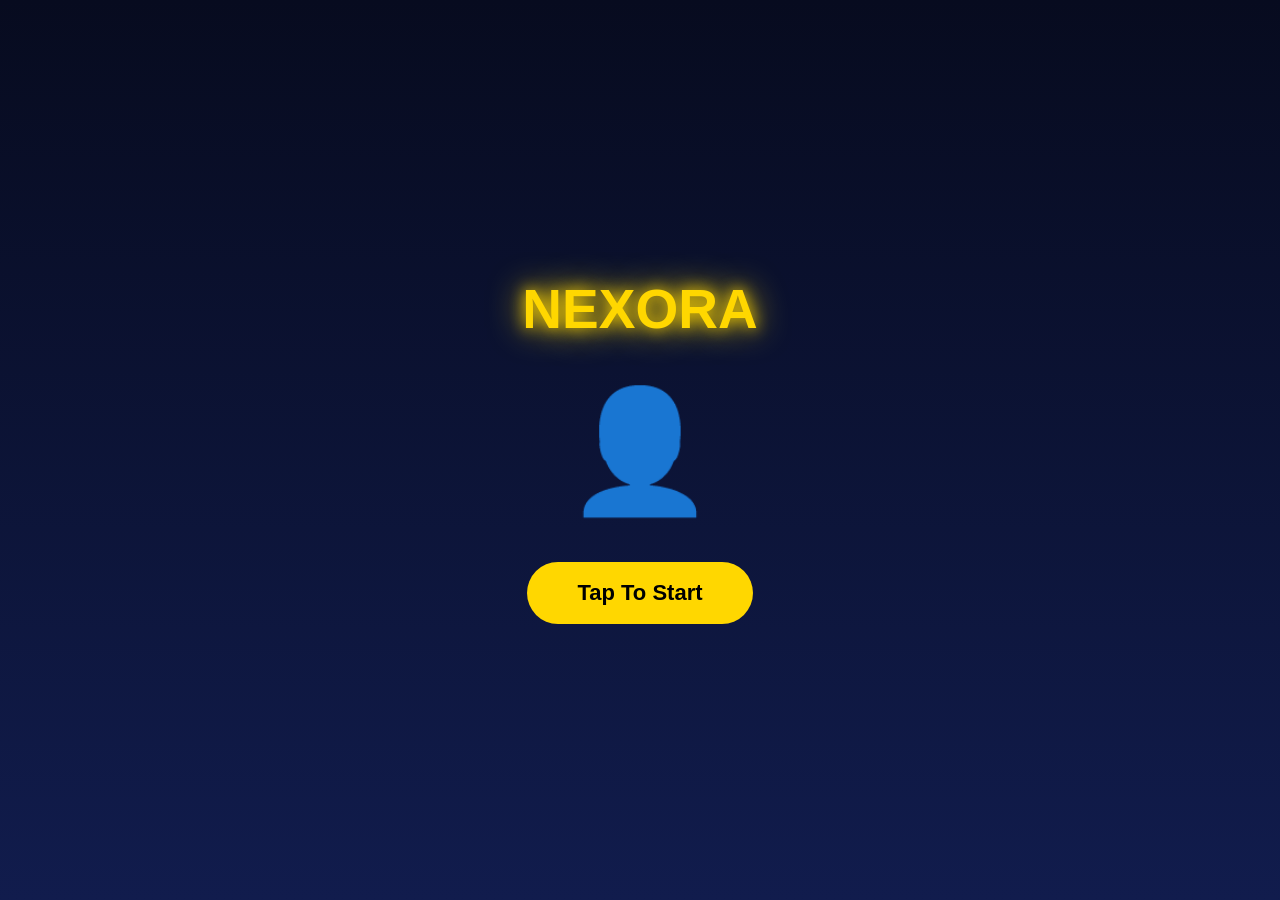
<file: index.html>
<!DOCTYPE html>
<html lang="en">
<head>
    <meta charset="UTF-8">
    <meta name="viewport" content="width=device-width, initial-scale=1.0">
    <title>NEXORA</title>

    <link rel="stylesheet" href="style.css">
</head>
<body>

    <div class="loading-screen">

        <h1 class="logo">NEXORA</h1>

        <div class="hero">
            👤
        </div>

        <button id="startBtn">
            Tap To Start
        </button>

    </div>

    <script src="script.js"></script>

</body>
</html>
</file>
<file: style.css>
*{
    margin:0;
    padding:0;
    box-sizing:border-box;
    font-family:Arial, sans-serif;
}

body{
    background:linear-gradient(180deg,#070b1f,#111c4d);
    height:100vh;
    display:flex;
    justify-content:center;
    align-items:center;
    overflow:hidden;
}

.loading-screen{
    text-align:center;
}

.logo{
    color:#FFD700;
    font-size:55px;
    text-shadow:0 0 15px #FFD700,
                0 0 35px #FFD700;
    margin-bottom:40px;
    animation:glow 2s infinite alternate;
}

.hero{
    font-size:120px;
    margin-bottom:40px;
    animation:float 2s ease-in-out infinite;
}

#startBtn{
    background:#FFD700;
    color:#000;
    border:none;
    padding:18px 50px;
    border-radius:40px;
    font-size:22px;
    font-weight:bold;
    cursor:pointer;
    transition:.3s;
}

#startBtn:hover{
    transform:scale(1.08);
    box-shadow:0 0 25px gold;
}

@keyframes glow{
    from{
        text-shadow:0 0 10px gold;
    }
    to{
        text-shadow:0 0 40px gold;
    }
}

@keyframes float{
    0%{
        transform:translateY(0);
    }
    50%{
        transform:translateY(-12px);
    }
    100%{
        transform:translateY(0);
    }
}
</file>
